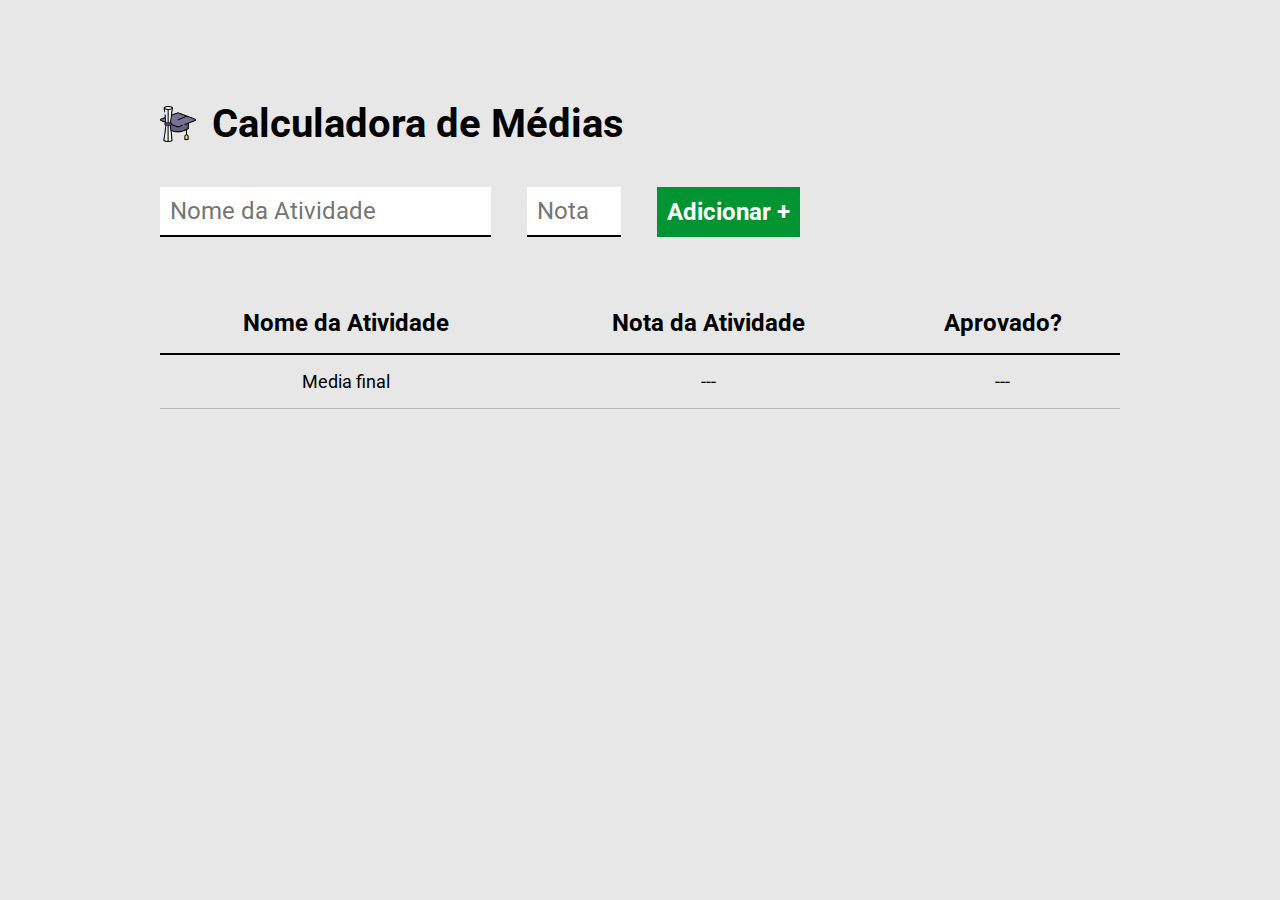
<file: index.html>
<!DOCTYPE html>
<html lang="pt-BR">
<head>
    <meta charset="UTF-8">
    <meta http-equiv="X-UA-Compatible" content="IE=edge">
    <meta name="viewport" content="width=device-width, initial-scale=1.0">
    <title>Calculadora de Medias</title>
    <link rel="stylesheet" href="./index.css">
    <link href="https://fonts.googleapis.com/css2?family=Bungee&family=Fira+Code:wght@300;400&family=Noto+Sans&family=Press+Start+2P&family=Roboto&display=swap" rel="stylesheet">
</head>
<body>
    <div class="box">
        <header>
            <img src="./Img/logo.png" alt='diplma'>
            <h1>Calculadora de Médias</h1>
        </header>
        <form id="form-atividade">
            <input type="text"  id='nome-atividade' required placeholder="Nome da Atividade"/>
            <input type="number" id='nota-atividade' required placeholder="Nota da Atividade" min="0" max="10">
            <button type="submit">Adicionar +</button> 
        </form>
        <table cellspacing="0">
            <thead>
                <tr>
                    <th>
                        Nome da Atividade
                    </th>
                <th> Nota da Atividade</th>
                <th>Aprovado?</th>
                </tr>
            </thead>
            <tbody>
            </tbody>
            <tfoot>
                <tr>
                    <td>Media final</td>
                    <td id="media-final-valor">---</td>
                    <td id='media-final-resultado'>---</td>
                </tr>
            </tfoot>
        </table>
    </div>
    <script src="./index.js"></script>
</body>
</html>
</file>
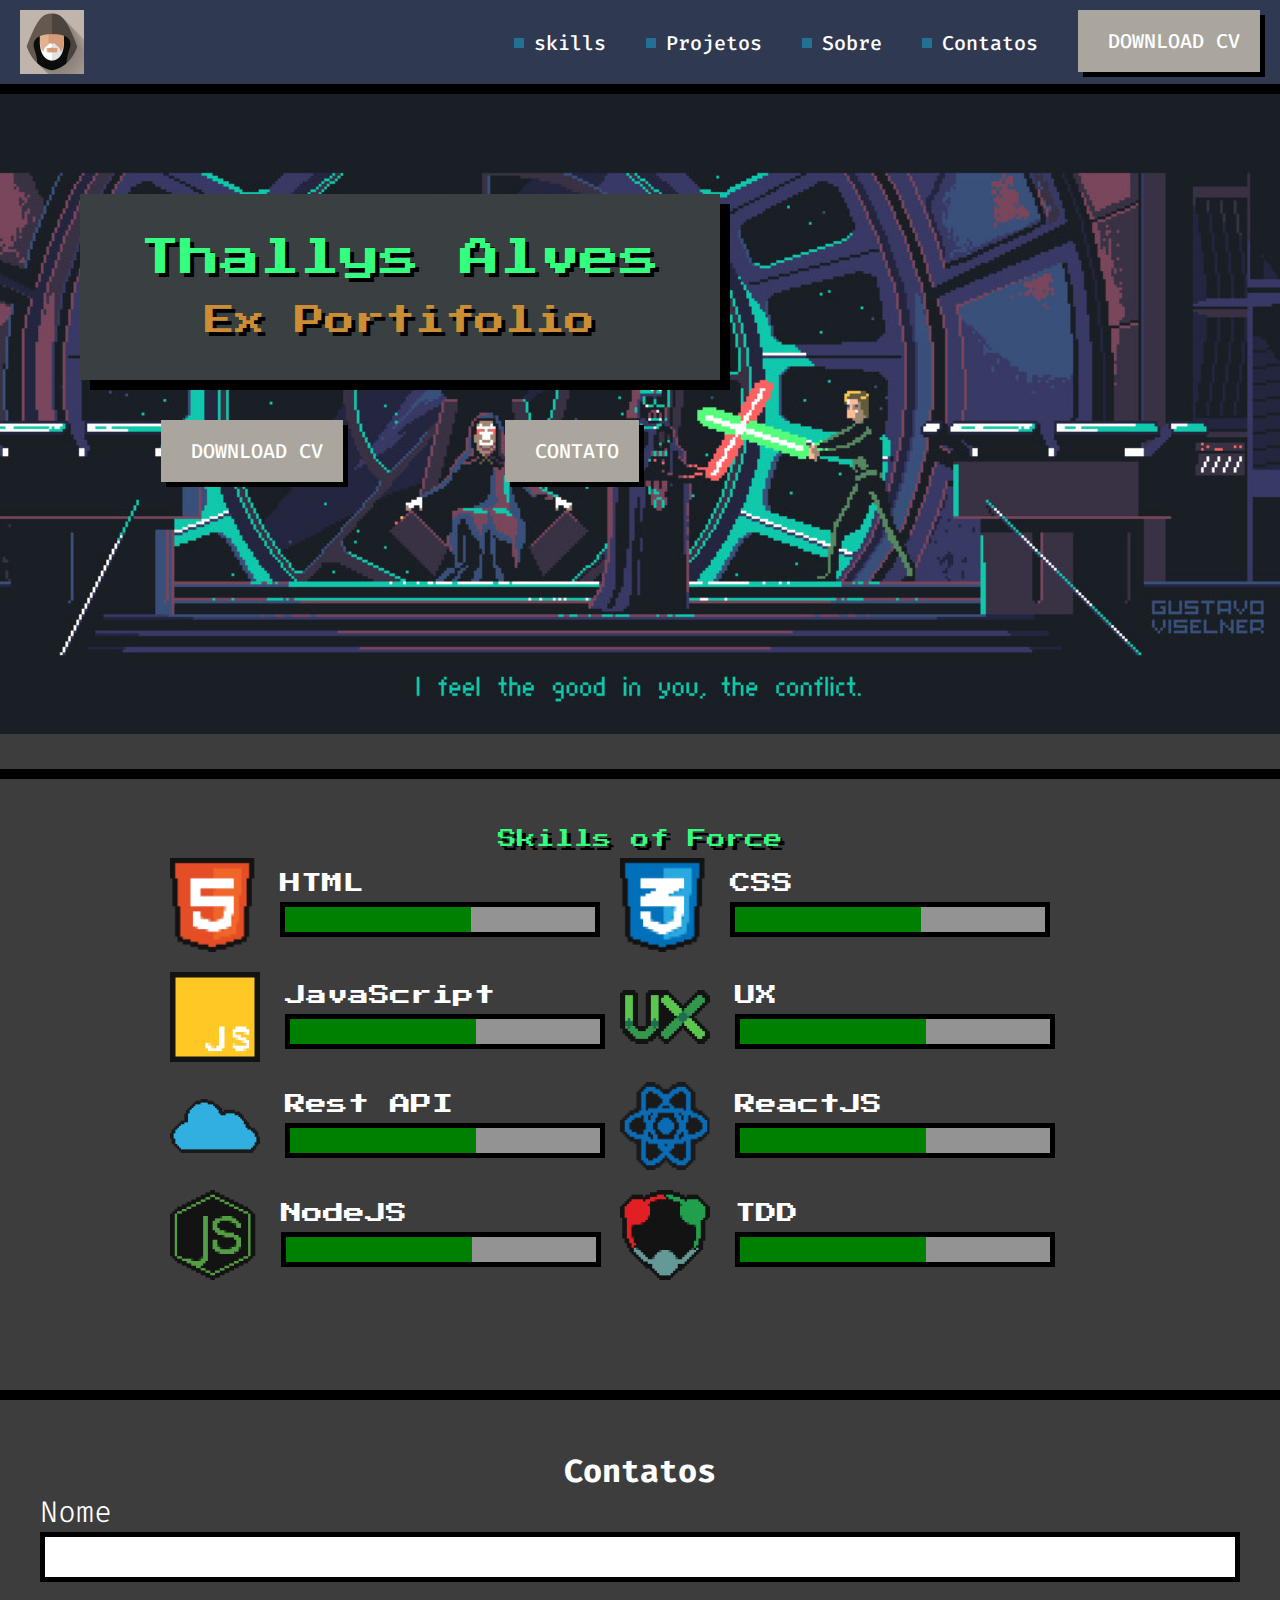
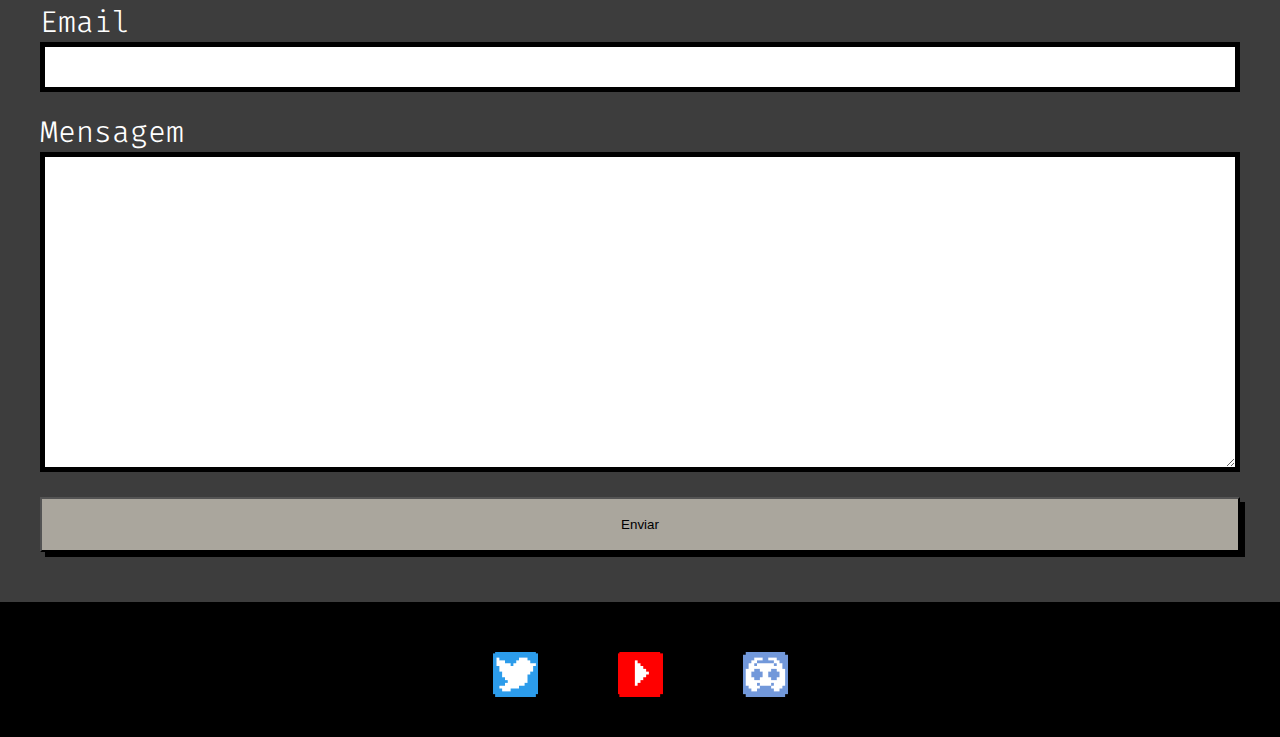
<file: porjeto-portifolio/index.html>
<!DOCTYPE html>
<html lang="pt-BR">
<head>
    <meta charset="UTF-8">
    <meta http-equiv="X-UA-Compatible" content="IE=edge">
    <meta name="viewport" content="width=device-width, initial-scale=1.0">
    <link rel="preconnect" href="https://fonts.googleapis.com">
    <link rel="preconnect" href="https://fonts.gstatic.com" crossorigin>
    <link href="https://fonts.googleapis.com/css2?family=Bungee&family=Fira+Code:wght@300;400&family=Noto+Sans&family=Press+Start+2P&family=Roboto&display=swap" rel="stylesheet">
    <link rel="stylesheet" href="./style.css">
    <link rel="stylesheet" href="./reset.css">
    <title>Projeto Portifolio</title>
</head>
<body>
    <header>
        <img src="./Imagens-Projeto-portifolio/Obi-Wan-icon.png" alt="starwars-icone">
        <nav>
            <a href="#">skills</a>
            <a href="#">Projetos</a>
            <a href="#">Sobre</a>
            <a href="#">Contatos</a>
            <a class="button1" href="#" lang="en">DOWNLOAD CV</a>
        </nav>
    </header>

        <section class="banner">
            <div class='wrapper'>
                <div id="box">
                    <h1> Thallys Alves </h1>
                    <h2> Ex Portifolio </h2>
                </div>  
                <div class="navigation">
                    <a class="button1" href="#" lang="en">DOWNLOAD CV</a>
                    <a class="button1" href="#" > CONTATO </a>
                </div>
            </div>
        </section>

        <section class="skills">
                <h3 class='title2'>Skills of Force</h3>

            <div class="wrapper-skills">
                <article class="skill-tec -space">
                        <img class="icon" src="/porjeto-portifolio/Imagens-Projeto-portifolio/ico_html5.png" alt="logo html em pixel"/>
                <div class="rigth">
                    <h3 class="tittle-secont">HTML</h3> 
                    <progress class="progress-bar" max="100" value="60">60%</progress>
                </div>
                </article>
                <article class="skill-tec">
                    <img class="icon" src="./Imagens-Projeto-portifolio/ico_css3.png" alt="logo css em pixel"/>
            <div class="rigth">
                <h3 class="tittle-secont">CSS</h3> 
                <progress class="progress-bar" max="100" value="60">60%</progress>
            </div>
                </article>
                <article class="skill-tec -space">
                <img class="icon" src="./Imagens-Projeto-portifolio/ico_js.png" alt="logo JS em pixel"/>
        <div class="rigth">
            <h3 class="tittle-secont">JavaScript</h3> 
            <progress class="progress-bar" max="100" value="60">60%</progress>
        </div>
                </article>
                <article class="skill-tec">
            <img class="icon" src="./Imagens-Projeto-portifolio/ico_ux.png" alt="logo UX em pixel"/>
    <div class="rigth">
        <h3 class="tittle-secont">UX</h3> 
        <progress class="progress-bar" max="100" value="60">60%</progress>
    </div>
                </article>
                <article class="skill-tec -space">
            <img class="icon" src="./Imagens-Projeto-portifolio/ico_restapi.png" alt="logo API em pixel"/>
    <div class="rigth">
        <h3 class="tittle-secont">Rest API</h3> 
        <progress class="progress-bar" max="100" value="60">60%</progress>
    </div>
                </article> 
                <article class="skill-tec">
            <img class="icon" src="./Imagens-Projeto-portifolio/ico_react.png" alt="logo ReactJS em pixel"/>
    <div class="rigth">
        <h3 class="tittle-secont">ReactJS</h3> 
        <progress class="progress-bar" max="100" value="60">60%</progress>
    </div>
                </article>
                <article class="skill-tec">
            <img class="icon" src="./Imagens-Projeto-portifolio/ico_nodejs.png" alt="logo NodeJS em pixel"/>
    <div class="rigth">
        <h3 class="tittle-secont">NodeJS</h3> 
        <progress class="progress-bar" max="100" value="60">60%</progress>
    </div>
                </article>
                <article class="skill-tec">
            <img class="icon" src="./Imagens-Projeto-portifolio/ico_tdd.png" alt="logo TDD em pixel"/>
    <div class="rigth">
        <h3 class="tittle-secont">TDD</h3> 
        <progress class="progress-bar" max="100" value="60">60%</progress>
    </div>
                </article> 
            </div> 
        </section>
    </section>
    <form  class="main-form">
        <h1 class="legend-tittle"> Contatos</h1>
        <label class="main-label" for="name">Nome</label>
        <input class="main-input" id="name" type="text" required>

        <label class="main-label" for="email">Email</label>
        <input class="main-input" id="email" type="email" required>

        <label class="main-label" for="message">Mensagem</label>
        <textarea class="main-input -textarea"  name="textarea" id="message"></textarea required>

        <input class="btn-full" type="submit" value="Enviar">

    </form>
    <footer class="fotter-pg">
        <div class="box-img">
            <img class="im"src="./Imagens-Projeto-portifolio/twitter 1.png" alt="twitter">
            <img class="im"src="./Imagens-Projeto-portifolio/youtube 1.png" alt="twitter">
            <img class="im"src="./Imagens-Projeto-portifolio/discord 1.png" alt="twitter">
        </div>
    </footer>

</body>
</html>
</file>
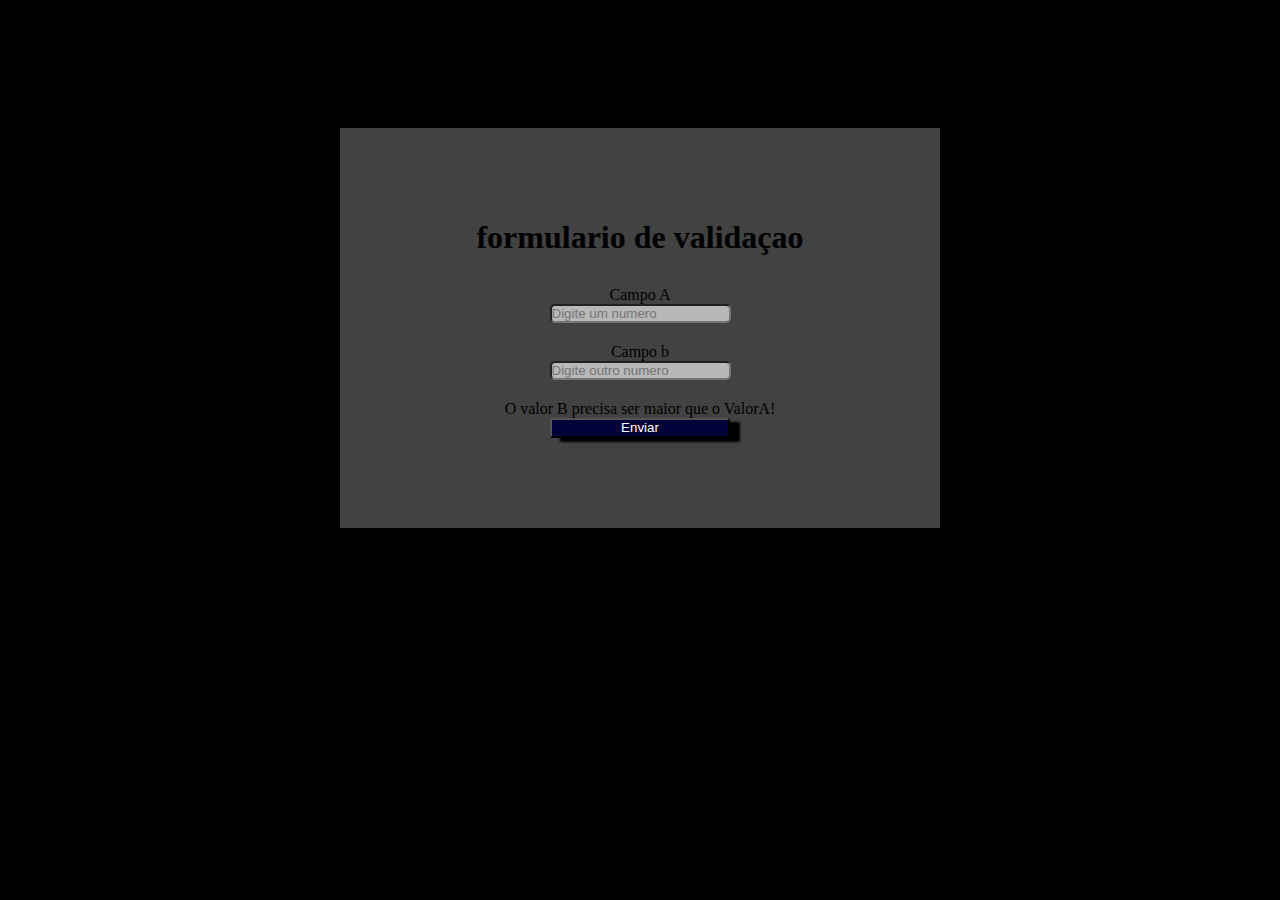
<file: .vscode/form.html>
<!DOCTYPE html>
<html lang="pt-BR">
<head>
    <meta charset="UTF-8">
    <meta http-equiv="X-UA-Compatible" content="IE=edge">
    <meta name="viewport" content="width=device-width, initial-scale=1.0">
    <title>Formulario de validaçao</title>
    <link rel="stylesheet" href="./form.css">
</head>
<body>
    <div class="center">
        <form class="valid-form">
            <div class="box-form">
            <h1> formulario de validaçao</h1>
            <label for="n1">Campo A</label>
            <input  id="n1" class="input" type="number" placeholder="Digite um numero">
            <label for="n2">Campo b</label>
            <input  id="n2" class="input" type="number" placeholder="Digite outro numero">
            <p class='error-message'>
                O valor B precisa ser maior que o ValorA!
            </p>
            <button type="submit">Enviar</buttom>
            </div>
        </form>
        <p class="sucess-message"></p>
    </div>   
    <script src="./form.js"></script>
</body>
</html>
</file>
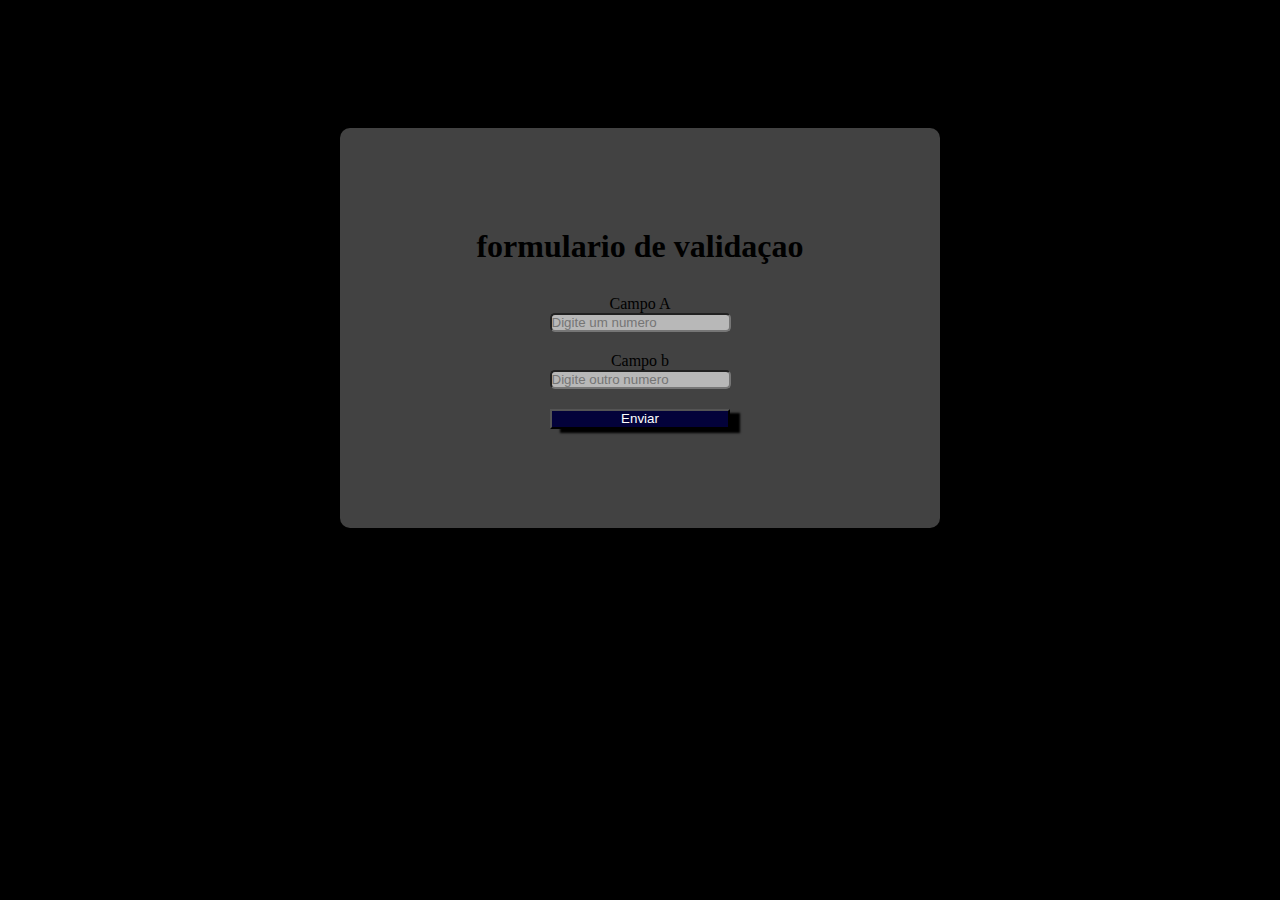
<file: exercicio_html_js/form.html>
<!DOCTYPE html>
<html lang="pt-BR">
<head>
    <meta charset="UTF-8">
    <meta http-equiv="X-UA-Compatible" content="IE=edge">
    <meta name="viewport" content="width=device-width, initial-scale=1.0">
    <title>Formulario de validaçao</title>
    <link rel="stylesheet" href="./form.css">
</head>
<body>
    <div class="center">
        <form id="valid-form">
            <div class="box-form">
            <h1> formulario de validaçao</h1>
            <label for="n1">Campo A</label>
            <input  id="n1" class="input" type="number" placeholder="Digite um numero">
            <label for="n2">Campo b</label>
            <input  id="n2" class="input" type="number" placeholder="Digite outro numero">
            <button type='submit'>Enviar</buttom>
            </div>
        </form>
        <p class="sucess-message"></p>
    </div>   
    <script src="./form.js"></script>
</body>
</html>
</file>
<file: index.css>
*{
    margin: 0;
    padding: 0;
    box-sizing: border-box;
    font-family: 'Roboto', sans-serif;
}
body{
    background-color: #e7e7e7;
    padding-top: 100px;

}

header{
    display: flex;
    align-items: center; 
    margin-bottom: 40px;
}

header img{
    height: 36px;
    margin-right: 16px;
}

header h1{
    font-size: 40px;
    font-weight: bold;
}

.box{
    max-width: 960px;
    width: 100%;
    margin: 0 auto;
}

form{
    display: flex;
    max-width: 640px;
    width: 100%;
    justify-content: space-between;
    margin-bottom: 56px;
}

form input{
    font-size: 24px;
    background-color: #fff;
    border: none;
    border-bottom: 2px solid #000;
    padding: 10px;
}

form button{
    background-color: #009432;
    color: #fff;
    font-size: 24px;
    border: none;
    font-weight: bold;
    cursor: pointer;
    padding: 10px;
}


table{
    width: 100%;
}

table th{
    border-bottom: 2px solid #000;
    padding: 16px;
    font-size: 24px;
    font-weight: bold;
}

table td{
    padding: 16px 0;
    text-align: center;
    font-size: 18px;
    border-bottom:  1px solid rgba(0,0,0, 0.2);
}

table td img{
    width: 30px;

}

.result{
    padding: 8px;
    font-weight: bold;
    color: #fff;
    background-color: #000;
    border-radius: 3px;

}

.aprovado{
    background-color:#009432;
}

.reprovado{
    background-color:red;
}
</file>
<file: porjeto-portifolio/style.css>
body {
    background-color: #3d3d3d;   
}

header {
    display: flex;
    background-color: #303952;
    border-bottom: 10px solid #000;
    padding: 10px 20px;
    justify-content: space-between;
}

nav {
    text-align: right;
}

a {
    display: inline-flex;
    align-items: center;
    color: #fff;
    font-size: 20px;
    font-weight: 500;
    font-family: 'Fira Code';
    text-decoration: none;
    margin-right: 30px; 
}

a::before{
    content: '';
    width: 10px;
    height: 10px;
    margin-right: 10px;
    background-color: #227093;
    
}

a:hover{
    transform: scale(1.02);
    box-shadow: 10px 10px 20px -12px #7efff5;
}

.button1{
    display: inline-block;
    background-color: #aaa69d;
    padding: 18px 20px;
    box-shadow: 5px 5px 0px #000000; 
    margin-right: 0;
}

.button1:hover{
    transform: scale(1.02);
    background-color: #2d98da;
    box-shadow: 10px 10px 40px -12px #7efff5;
}

.wrapper h1{
    font-family: 'Press Start 2P', sans-serif;
    font-weight: 300;
    font-size: 40px;
    color: #32ff7e;
    text-shadow: 4px 4px 0px #000000;
    text-align: center;
    
}

.wrapper h2{
    font-family: 'Press Start 2P', sans-serif;
    font-size: 30px;
    font-weight: 300;
    color: #cc8e35;
    text-shadow: 4px 4px 0px #000000;
    
}

#box{
    display: inline-block;
    background-color: #3A4042;
    box-shadow: 10px 10px 0 #000;
    text-align: center;
    padding: 44px 44px;
    
}

#box h1{
    margin-bottom: 28px;
}

.banner{
    background-image: url(./Imagens-Projeto-portifolio/backgroud3.jpg);
    background-repeat: no-repeat;
    background-size: 100%;
    height: 475px;
    border-bottom: 10px solid #000;
    padding: 100px 80px;

}

.banner .wrapper {
    display: flex;
    flex-direction: column;
    width: 640px;
}

.banner #box {
    margin-bottom: 40px;
}

.banner .navigation{
    display: flex;
    justify-content: space-around; 
}

.title2{
    color: #32ff7e;
    font-family: 'Press Start 2P', sans-serif;
    font-size: normal;
    font-weight: 400;
    text-shadow: 4px 4px 0px #000000;
    text-align: center;


}

.skills{
    background-color:#3d3d3d;
    padding-top: 50px;
    padding-bottom: 100px;
    border-bottom: 10px solid #000000;
}

.skill-tec{
    font-family: 'Press Start 2P', sans-serif;
    display: flex;
    font-size: 18px;  
    color: #fff;
    padding: 10px;
    align-items: center;   
}

h3{
    margin: 0;
}

.skill-tec .icon{
    margin-right: 25px;
    width: 90px;
}

.progress-bar{
    box-sizing: border-box;
    border: 5px solid #000;
    height: 35px;
    display: flex;   
}

.progress-bar::-webkit-progress-bar{
    background-color: rgba(255, 255, 255, 0.445);
}

.skill-tec .rigth{
    display: flex;
    flex-direction: column;
    justify-content: space-around
}

.tittle-secont{
    padding-bottom: 8px;
    font-weight: 200;
}

.wrapper-skills{
    display: flex;
    flex-wrap: wrap;
    max-width: 960px;
    margin-left: auto;
    margin-right: auto;
}

.wrapper-skills .skill-tec{
    width: 430px;
}

.wrapper-skills .skill-tec-space{
    margin-right: 100px;
}
.wrapper-skills .progress-bar{
    width: 320px;
}

.main-label{
    color: #fff;
    font-size: 30px;
    font-weight: 300;
    line-height: 40px;
}

.main-input{
    box-sizing: border-box;
    border: 5px solid #000;
    font-size: 30px;
    height: 50px;
    padding-left: 5px;
    padding-right: 5px;
    width: 100%;
}

.main-input.-textarea{
    height: 320px;
}

.btn-full{
    width: 100%;
    background-color: #aaa69d;
    padding: 18px 20px;
    box-shadow: 5px 5px 0px #000000; 
    margin-right: 0;
    cursor: pointer;
}

.btn-full:hover{
    transform: scale(1.0);
    background-color: #2d98da;
    box-shadow: 10px 10px 40px -12px #7efff5;
}

.main-form{
    padding: 50px 40px;
    border-bottom: 10px solid #000;
}

.main-form .main-input{
    margin-bottom: 20px;
}

.main-from .main-input.-textarea{
    margin-bottom: 40px;
}

.legend-tittle{   
color: #fff;
margin: 0;
text-align: center;
}

.fotter-pg{
    background-color: #000;
}

.box-img{
    align-items: center;
    justify-content: center;
    display: flex;
}

.im{
    padding: 40px;
    cursor: pointer;
}
</file>
<file: .vscode/form.css>
*{
    padding: 0;
    margin: 0; 
}
body{
background-color: #000;
}
.box-form{
    width: 600px;
    background-color: rgb(66, 66, 66);
    height:400px;
    align-items: center;
    flex-direction: column;
    display: flex;
    justify-content: center; 
}
.input{
    background-color: rgba(255, 255, 255, 0.623);
    border-radius: 5px;
    margin-bottom: 20px;
    color: rgb(10, 0, 0);
}

form h1{
    padding-bottom: 30px;
    
}

button{
    width: 180px;
    height: 20px;
    color: #fff;
    background-color: rgb(3, 2, 58);
    box-shadow: 10px 4px 2px #000;
    cursor: pointer;
}

.center{
    display: flex;
    justify-content: center;
    text-align: center;
    justify-content: center;
    margin-top: 10%;
    
}
</file>
<file: exercicio_html_js/form.css>
*{
    padding: 0;
    margin: 0; 
}
body{
background-color: #000;
}
.box-form{
    width: 600px;
    background-color: rgb(66, 66, 66);
    height:400px;
    align-items: center;
    flex-direction: column;
    display: flex;
    justify-content: center; 
    border-radius: 10px;
}
.input{
    background-color: rgba(255, 255, 255, 0.623);
    border-radius: 5px;
    margin-bottom: 20px;
    color: rgb(10, 0, 0);
}

form h1{
    padding-bottom: 30px;
    
}

button{
    width: 180px;
    height: 20px;
    color: #fff;
    background-color: rgb(3, 2, 58);
    box-shadow: 10px 4px 2px #000;
    cursor: pointer;
}

.center{
    display: flex;
    justify-content: center;
    text-align: center;
    justify-content: center;
    margin-top: 10%;
    
}
</file>
